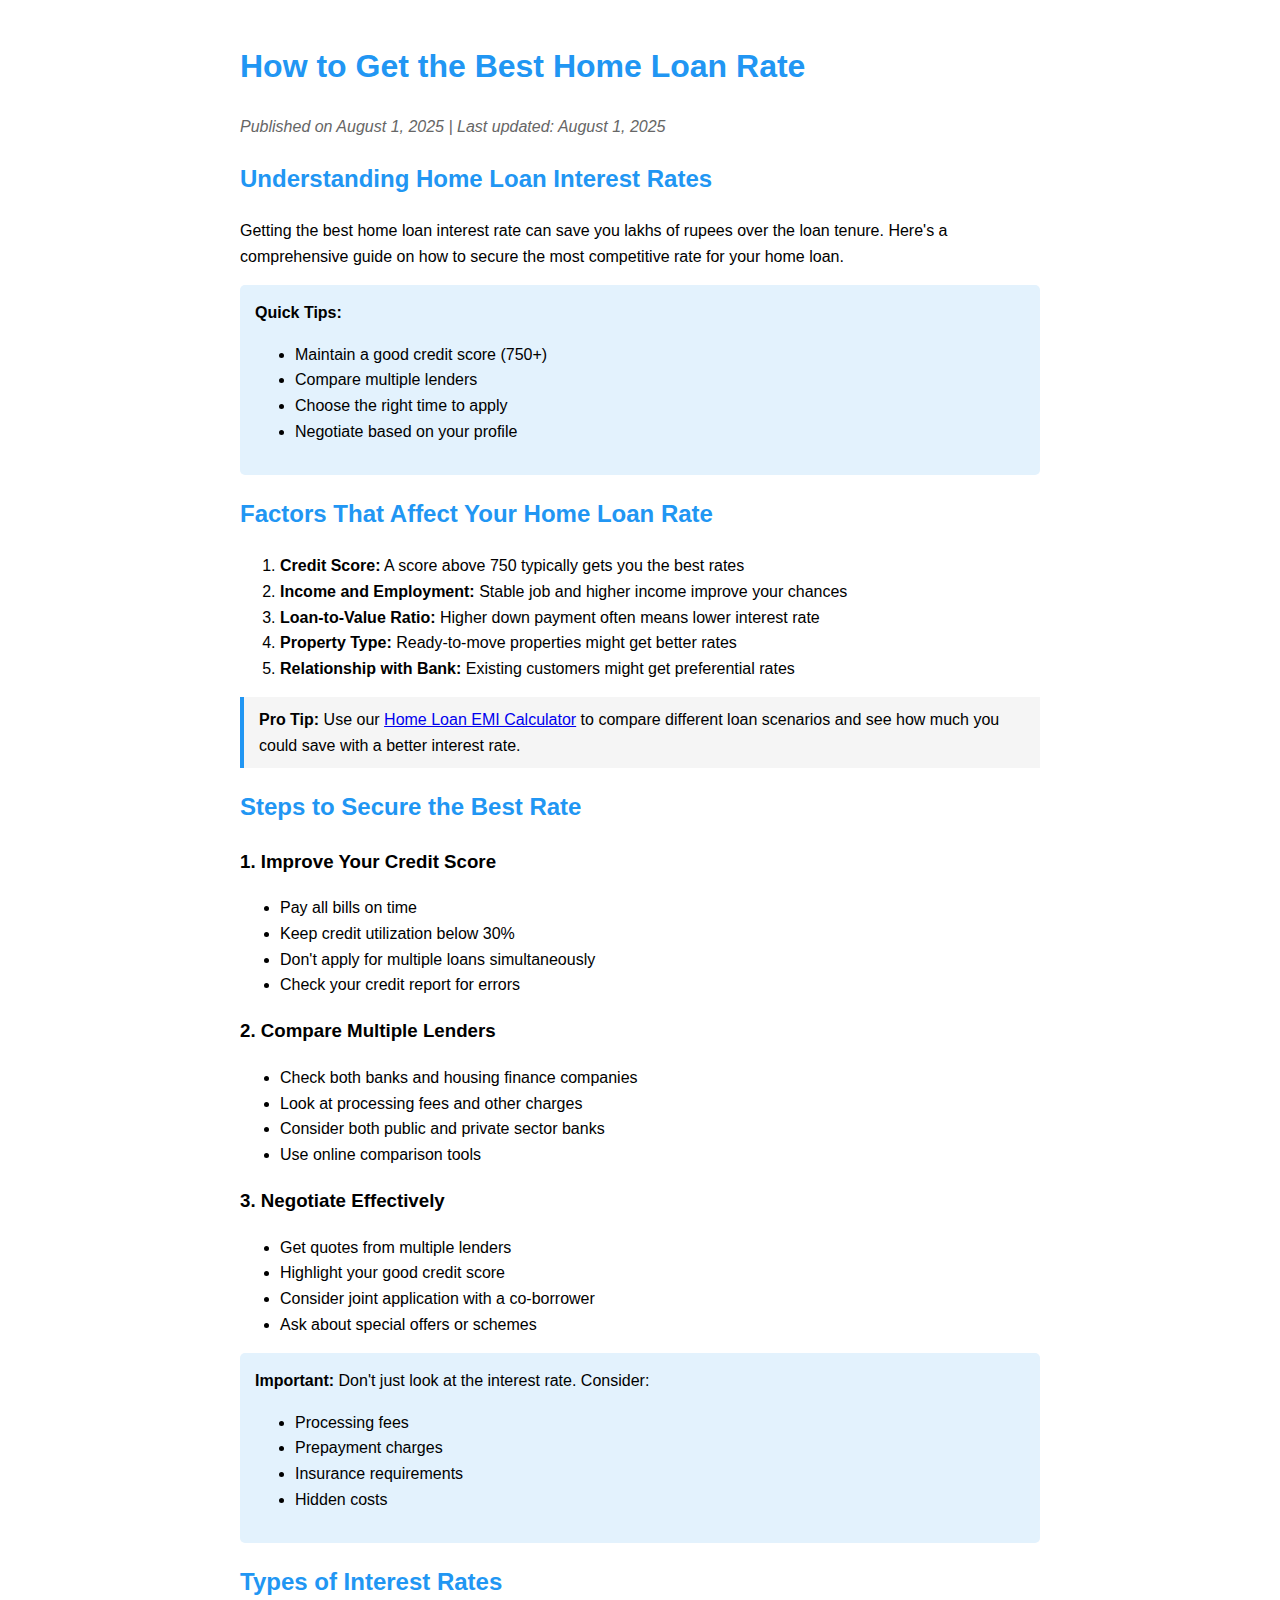
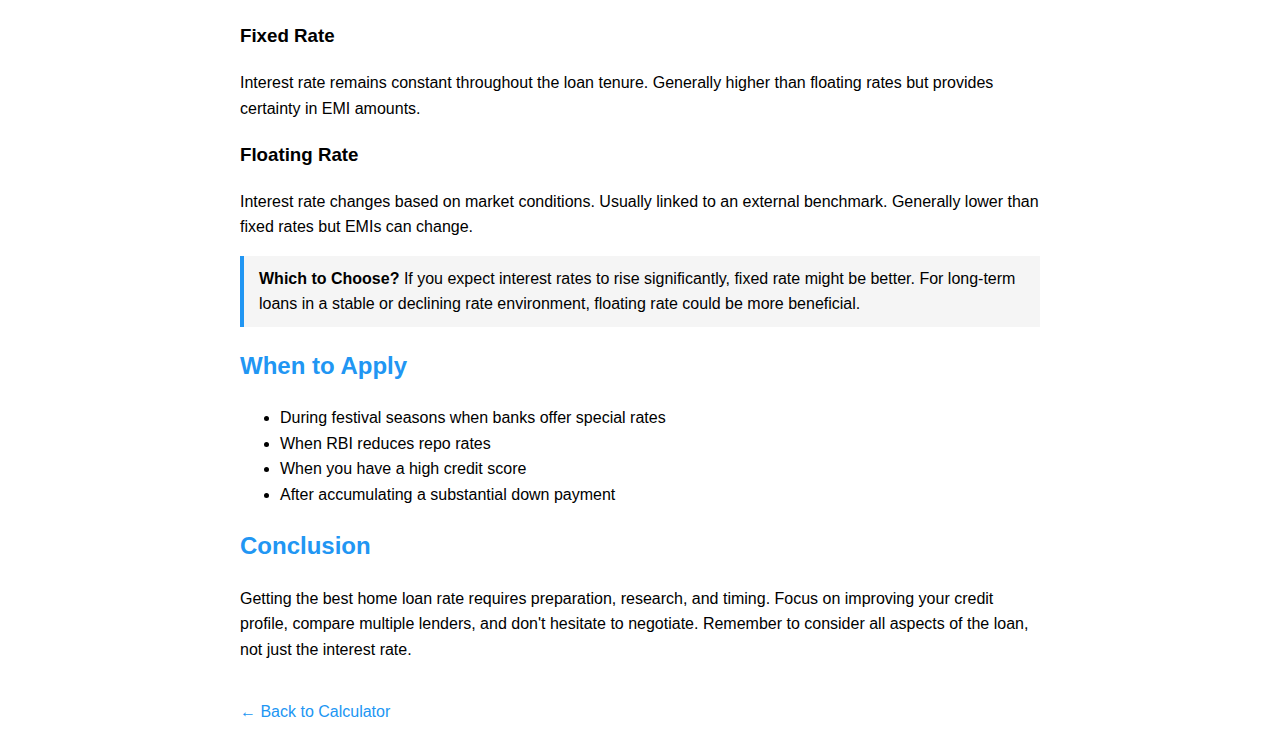
<file: articles/best-home-loan-rates.html>
<!DOCTYPE html>
<html lang="en">
<head>
    <meta charset="UTF-8">
    <meta name="viewport" content="width=device-width, initial-scale=1.0">
    <title>How to Get the Best Home Loan Interest Rate in 2025 | Complete Guide</title>
    <meta name="description" content="Expert guide on securing the lowest home loan interest rates in 2025. Learn about credit score impact, negotiation tips, and factors that affect your home loan rate.">
    <meta name="keywords" content="best home loan rates, home loan interest rate, lowest home loan interest, mortgage rates, housing loan">
    <meta name="author" content="Bitactro">
    <meta property="og:title" content="How to Get the Best Home Loan Interest Rate - Complete Guide">
    <meta property="og:description" content="Comprehensive guide to securing the lowest home loan interest rates. Expert tips and strategies for better mortgage terms.">
    <meta property="og:image" content="" id="ogImage">
    <meta property="og:url" content="" id="ogUrl">
    <meta name="twitter:card" content="summary_large_image">
    <meta name="robots" content="index, follow">
    <link rel="canonical" href="" id="canonicalUrl">
    <script type="application/ld+json">
    {
      "@context": "https://schema.org",
      "@type": "Article",
      "mainEntityOfPage": {
        "@type": "WebPage",
        "@id": "https://bitactro.com/articles/best-home-loan-rates"
      },
      "headline": "How to Get the Best Home Loan Interest Rate - Complete Guide",
      "description": "Expert guide on securing the lowest home loan interest rates",
      "author": {
        "@type": "Organization",
        "name": "Bitactro"
      },
      "publisher": {
        "@type": "Organization",
        "name": "Bitactro",
        "logo": {
          "@type": "ImageObject",
          "url": "https://bitactro.com/logo.png"
        }
      },
      "datePublished": "2025-08-01",
      "dateModified": "2025-08-01"
    }
    </script>
    <style>
        body {
            font-family: 'Helvetica Neue', Arial, sans-serif;
            line-height: 1.6;
            max-width: 800px;
            margin: 0 auto;
            padding: 20px;
            color: var(--text);
            background: var(--bg);
        }
        h1, h2 { color: #2196F3; }
        .article-meta {
            color: #666;
            font-style: italic;
            margin-bottom: 20px;
        }
        .highlight {
            background: #e3f2fd;
            padding: 15px;
            border-radius: 5px;
            margin: 15px 0;
        }
        .tip-box {
            border-left: 4px solid #2196F3;
            padding: 10px 15px;
            margin: 15px 0;
            background: #f5f5f5;
        }
        .back-link {
            display: inline-block;
            margin-top: 20px;
            color: #2196F3;
            text-decoration: none;
        }
        .back-link:hover { text-decoration: underline; }
    </style>
</head>
<body>
    <article>
        <h1>How to Get the Best Home Loan Rate</h1>
        <div class="article-meta">Published on August 1, 2025 | Last updated: August 1, 2025</div>

        <h2>Understanding Home Loan Interest Rates</h2>
        <p>Getting the best home loan interest rate can save you lakhs of rupees over the loan tenure. Here's a comprehensive guide on how to secure the most competitive rate for your home loan.</p>

        <div class="highlight">
            <strong>Quick Tips:</strong>
            <ul>
                <li>Maintain a good credit score (750+)</li>
                <li>Compare multiple lenders</li>
                <li>Choose the right time to apply</li>
                <li>Negotiate based on your profile</li>
            </ul>
        </div>

        <h2>Factors That Affect Your Home Loan Rate</h2>
        <ol>
            <li><strong>Credit Score:</strong> A score above 750 typically gets you the best rates</li>
            <li><strong>Income and Employment:</strong> Stable job and higher income improve your chances</li>
            <li><strong>Loan-to-Value Ratio:</strong> Higher down payment often means lower interest rate</li>
            <li><strong>Property Type:</strong> Ready-to-move properties might get better rates</li>
            <li><strong>Relationship with Bank:</strong> Existing customers might get preferential rates</li>
        </ol>

        <div class="tip-box">
            <strong>Pro Tip:</strong> Use our <a href="../index.html">Home Loan EMI Calculator</a> to compare different loan scenarios and see how much you could save with a better interest rate.
        </div>

        <h2>Steps to Secure the Best Rate</h2>
        <h3>1. Improve Your Credit Score</h3>
        <ul>
            <li>Pay all bills on time</li>
            <li>Keep credit utilization below 30%</li>
            <li>Don't apply for multiple loans simultaneously</li>
            <li>Check your credit report for errors</li>
        </ul>

        <h3>2. Compare Multiple Lenders</h3>
        <ul>
            <li>Check both banks and housing finance companies</li>
            <li>Look at processing fees and other charges</li>
            <li>Consider both public and private sector banks</li>
            <li>Use online comparison tools</li>
        </ul>

        <h3>3. Negotiate Effectively</h3>
        <ul>
            <li>Get quotes from multiple lenders</li>
            <li>Highlight your good credit score</li>
            <li>Consider joint application with a co-borrower</li>
            <li>Ask about special offers or schemes</li>
        </ul>

        <div class="highlight">
            <strong>Important:</strong> Don't just look at the interest rate. Consider:
            <ul>
                <li>Processing fees</li>
                <li>Prepayment charges</li>
                <li>Insurance requirements</li>
                <li>Hidden costs</li>
            </ul>
        </div>

        <h2>Types of Interest Rates</h2>
        <h3>Fixed Rate</h3>
        <p>Interest rate remains constant throughout the loan tenure. Generally higher than floating rates but provides certainty in EMI amounts.</p>

        <h3>Floating Rate</h3>
        <p>Interest rate changes based on market conditions. Usually linked to an external benchmark. Generally lower than fixed rates but EMIs can change.</p>

        <div class="tip-box">
            <strong>Which to Choose?</strong> If you expect interest rates to rise significantly, fixed rate might be better. For long-term loans in a stable or declining rate environment, floating rate could be more beneficial.
        </div>

        <h2>When to Apply</h2>
        <ul>
            <li>During festival seasons when banks offer special rates</li>
            <li>When RBI reduces repo rates</li>
            <li>When you have a high credit score</li>
            <li>After accumulating a substantial down payment</li>
        </ul>

        <h2>Conclusion</h2>
        <p>Getting the best home loan rate requires preparation, research, and timing. Focus on improving your credit profile, compare multiple lenders, and don't hesitate to negotiate. Remember to consider all aspects of the loan, not just the interest rate.</p>

            <a href="../index.html" class="back-link">← Back to Calculator</a>
<script src="../config.js"></script>
<script>
    // Update meta tags with domain from config
    document.getElementById('ogImage').content = `https://${config.domain}/articles/home-loan-rates-guide.jpg`;
    document.getElementById('ogUrl').content = `https://${config.domain}/articles/best-home-loan-rates`;
    document.getElementById('canonicalUrl').href = `https://${config.domain}/articles/best-home-loan-rates`;

    // Update schema.org URL
    const schema = document.querySelector('script[type="application/ld+json"]');
    const schemaData = JSON.parse(schema.textContent);
    schemaData.mainEntityOfPage["@id"] = `https://${config.domain}/articles/best-home-loan-rates`;
    schemaData.publisher.logo.url = `https://${config.domain}${config.appLogoPath}`;
    schema.textContent = JSON.stringify(schemaData, null, 2);
</script>
</body>
</html>
    </article>
</body>
</html>
</file>
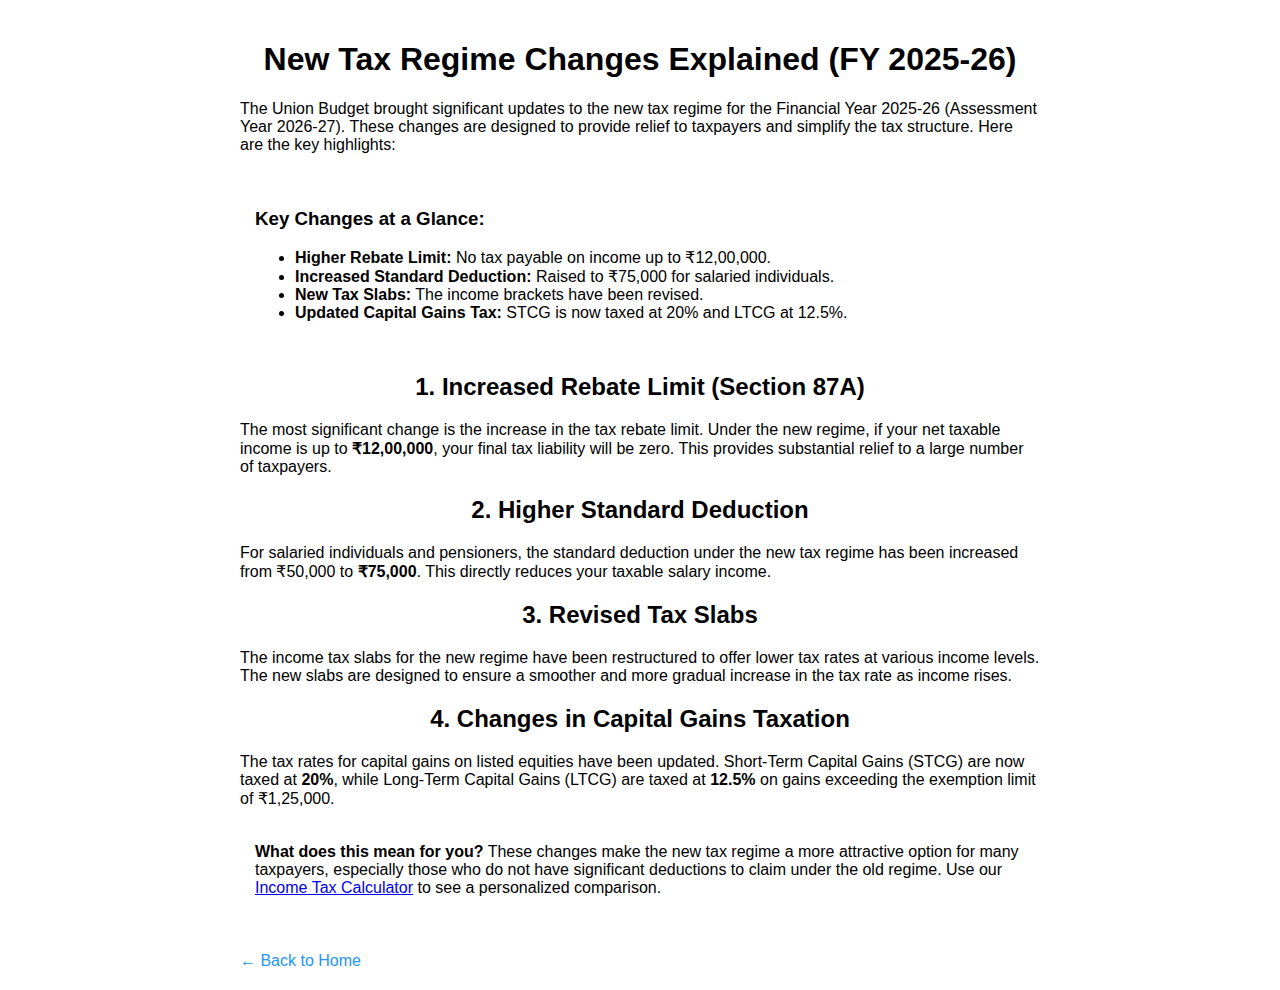
<file: articles/new-tax-regime-changes.html>
<!DOCTYPE html>
<html lang="en">
<head>
    <meta charset="UTF-8">
    <meta name="viewport" content="width=device-width, initial-scale=1.0">
    <title>Understanding the New Tax Regime Changes for FY 2025-26</title>
    <meta name="description" content="A clear explanation of the major changes in the new tax regime for FY 2025-26, including new tax slabs, a higher standard deduction, and updated capital gains rules.">
    <link rel="stylesheet" href="../css/style.css">
    <style>
        body { max-width: 800px; margin: 0 auto; padding: 20px; }
        .highlight { background: var(--header-bg); padding: 15px; border-radius: 8px; margin: 20px 0; }
        .back-link { display: inline-block; margin-top: 20px; color: #2196F3; text-decoration: none; }
        .back-link:hover { text-decoration: underline; }
    </style>
</head>
<body>
    <article>
        <h1>New Tax Regime Changes Explained (FY 2025-26)</h1>
        <p>The Union Budget brought significant updates to the new tax regime for the Financial Year 2025-26 (Assessment Year 2026-27). These changes are designed to provide relief to taxpayers and simplify the tax structure. Here are the key highlights:</p>

        <div class="highlight">
            <h3>Key Changes at a Glance:</h3>
            <ul>
                <li><strong>Higher Rebate Limit:</strong> No tax payable on income up to ₹12,00,000.</li>
                <li><strong>Increased Standard Deduction:</strong> Raised to ₹75,000 for salaried individuals.</li>
                <li><strong>New Tax Slabs:</strong> The income brackets have been revised.</li>
                <li><strong>Updated Capital Gains Tax:</strong> STCG is now taxed at 20% and LTCG at 12.5%.</li>
            </ul>
        </div>

        <h2>1. Increased Rebate Limit (Section 87A)</h2>
        <p>The most significant change is the increase in the tax rebate limit. Under the new regime, if your net taxable income is up to <strong>₹12,00,000</strong>, your final tax liability will be zero. This provides substantial relief to a large number of taxpayers.</p>

        <h2>2. Higher Standard Deduction</h2>
        <p>For salaried individuals and pensioners, the standard deduction under the new tax regime has been increased from ₹50,000 to <strong>₹75,000</strong>. This directly reduces your taxable salary income.</p>

        <h2>3. Revised Tax Slabs</h2>
        <p>The income tax slabs for the new regime have been restructured to offer lower tax rates at various income levels. The new slabs are designed to ensure a smoother and more gradual increase in the tax rate as income rises.</p>

        <h2>4. Changes in Capital Gains Taxation</h2>
        <p>The tax rates for capital gains on listed equities have been updated. Short-Term Capital Gains (STCG) are now taxed at <strong>20%</strong>, while Long-Term Capital Gains (LTCG) are taxed at <strong>12.5%</strong> on gains exceeding the exemption limit of ₹1,25,000.</p>

        <div class="highlight">
            <strong>What does this mean for you?</strong> These changes make the new tax regime a more attractive option for many taxpayers, especially those who do not have significant deductions to claim under the old regime. Use our <a href="../calculators/tax_calculator.html">Income Tax Calculator</a> to see a personalized comparison.
        </div>

        <a href="../index.html" class="back-link">← Back to Home</a>
    </article>
</body>
</html>
</file>
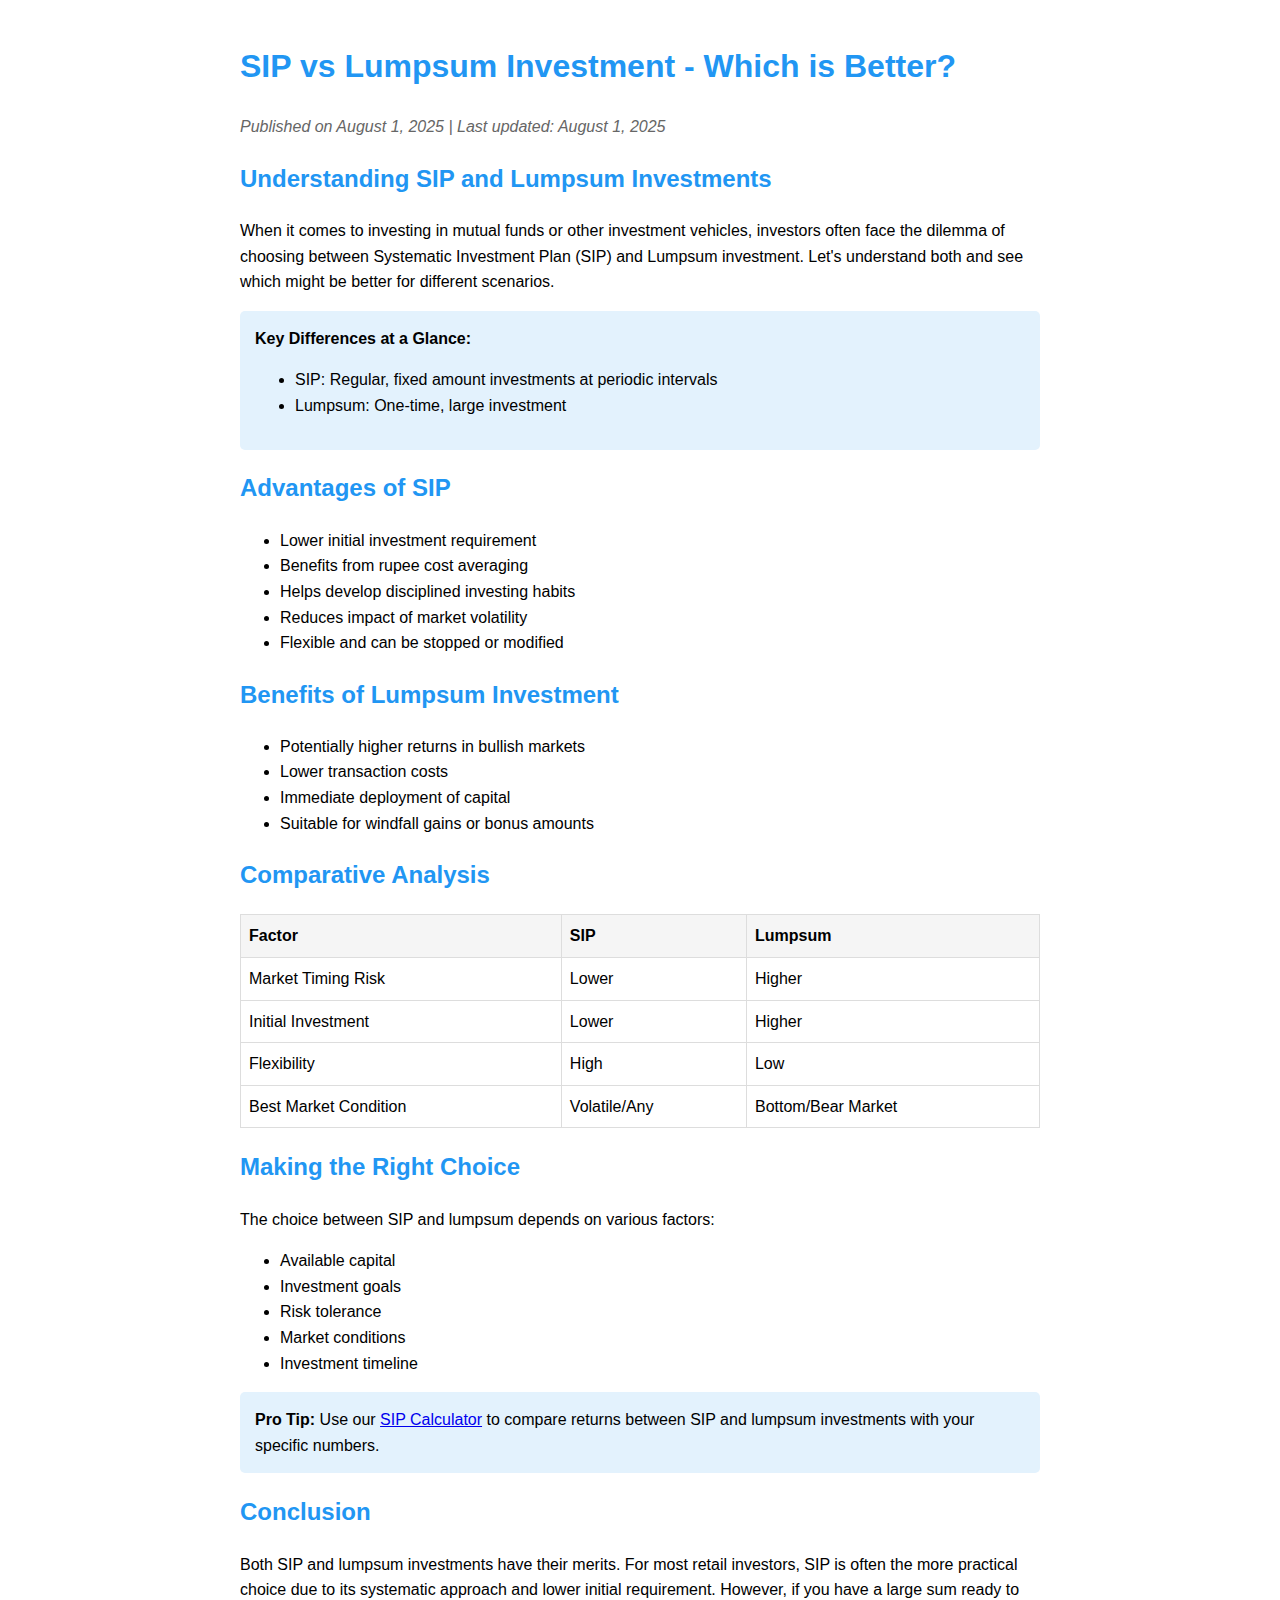
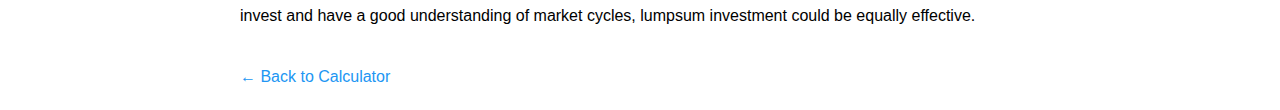
<file: articles/sip-vs-lumpsum.html>
<!DOCTYPE html>
<html lang="en">
<head>
    <meta charset="UTF-8">
    <meta name="viewport" content="width=device-width, initial-scale=1.0">
    <title>SIP vs Lumpsum Investment: Which is Better for Mutual Funds (2025)</title>
    <meta name="description" content="Compare SIP and Lumpsum investment methods for mutual funds. Learn the advantages, risks, and best scenarios for each investment approach with real examples.">
    <meta name="keywords" content="SIP vs lumpsum, mutual fund investment, systematic investment plan, best investment method, investment comparison">
    <meta name="author" content="Bitactro">
    <meta property="og:title" content="SIP vs Lumpsum Investment: Complete Comparison Guide">
    <meta property="og:description" content="Detailed comparison of SIP and Lumpsum investment methods. Make an informed choice for your mutual fund investments.">
    <meta property="og:image" content="" id="ogImage">
    <meta property="og:url" content="" id="ogUrl">
    <meta name="twitter:card" content="summary_large_image">
    <meta name="robots" content="index, follow">
    <link rel="canonical" href="" id="canonicalUrl">
    <script type="application/ld+json">
    {
      "@context": "https://schema.org",
      "@type": "Article",
      "mainEntityOfPage": {
        "@type": "WebPage",
        "@id": "https://bitactro.com/articles/sip-vs-lumpsum"
      },
      "headline": "SIP vs Lumpsum Investment: Complete Comparison Guide",
      "description": "Comprehensive comparison of SIP and Lumpsum investment methods for mutual funds",
      "author": {
        "@type": "Organization",
        "name": "Bitactro"
      },
      "publisher": {
        "@type": "Organization",
        "name": "Bitactro",
        "logo": {
          "@type": "ImageObject",
          "url": "https://bitactro.com/logo.png"
        }
      },
      "datePublished": "2025-08-01",
      "dateModified": "2025-08-01"
    }
    </script>
    <style>
        body {
            font-family: 'Helvetica Neue', Arial, sans-serif;
            line-height: 1.6;
            max-width: 800px;
            margin: 0 auto;
            padding: 20px;
            color: var(--text);
            background: var(--bg);
        }
        h1, h2 { color: #2196F3; }
        .article-meta {
            color: #666;
            font-style: italic;
            margin-bottom: 20px;
        }
        .highlight {
            background: #e3f2fd;
            padding: 15px;
            border-radius: 5px;
            margin: 15px 0;
        }
        table {
            width: 100%;
            border-collapse: collapse;
            margin: 15px 0;
        }
        th, td {
            border: 1px solid #ddd;
            padding: 8px;
            text-align: left;
        }
        th { background: #f5f5f5; }
        .back-link {
            display: inline-block;
            margin-top: 20px;
            color: #2196F3;
            text-decoration: none;
        }
        .back-link:hover { text-decoration: underline; }
    </style>
</head>
<body>
    <article>
        <h1>SIP vs Lumpsum Investment - Which is Better?</h1>
        <div class="article-meta">Published on August 1, 2025 | Last updated: August 1, 2025</div>

        <h2>Understanding SIP and Lumpsum Investments</h2>
        <p>When it comes to investing in mutual funds or other investment vehicles, investors often face the dilemma of choosing between Systematic Investment Plan (SIP) and Lumpsum investment. Let's understand both and see which might be better for different scenarios.</p>

        <div class="highlight">
            <strong>Key Differences at a Glance:</strong>
            <ul>
                <li>SIP: Regular, fixed amount investments at periodic intervals</li>
                <li>Lumpsum: One-time, large investment</li>
            </ul>
        </div>

        <h2>Advantages of SIP</h2>
        <ul>
            <li>Lower initial investment requirement</li>
            <li>Benefits from rupee cost averaging</li>
            <li>Helps develop disciplined investing habits</li>
            <li>Reduces impact of market volatility</li>
            <li>Flexible and can be stopped or modified</li>
        </ul>

        <h2>Benefits of Lumpsum Investment</h2>
        <ul>
            <li>Potentially higher returns in bullish markets</li>
            <li>Lower transaction costs</li>
            <li>Immediate deployment of capital</li>
            <li>Suitable for windfall gains or bonus amounts</li>
        </ul>

        <h2>Comparative Analysis</h2>
        <table>
            <tr>
                <th>Factor</th>
                <th>SIP</th>
                <th>Lumpsum</th>
            </tr>
            <tr>
                <td>Market Timing Risk</td>
                <td>Lower</td>
                <td>Higher</td>
            </tr>
            <tr>
                <td>Initial Investment</td>
                <td>Lower</td>
                <td>Higher</td>
            </tr>
            <tr>
                <td>Flexibility</td>
                <td>High</td>
                <td>Low</td>
            </tr>
            <tr>
                <td>Best Market Condition</td>
                <td>Volatile/Any</td>
                <td>Bottom/Bear Market</td>
            </tr>
        </table>

        <h2>Making the Right Choice</h2>
        <p>The choice between SIP and lumpsum depends on various factors:</p>
        <ul>
            <li>Available capital</li>
            <li>Investment goals</li>
            <li>Risk tolerance</li>
            <li>Market conditions</li>
            <li>Investment timeline</li>
        </ul>

        <div class="highlight">
            <strong>Pro Tip:</strong> Use our <a href="../index.html">SIP Calculator</a> to compare returns between SIP and lumpsum investments with your specific numbers.
        </div>

        <h2>Conclusion</h2>
        <p>Both SIP and lumpsum investments have their merits. For most retail investors, SIP is often the more practical choice due to its systematic approach and lower initial requirement. However, if you have a large sum ready to invest and have a good understanding of market cycles, lumpsum investment could be equally effective.</p>

            <a href="../index.html" class="back-link">← Back to Calculator</a>
<script src="../config.js"></script>
<script>
    // Update meta tags with domain from config
    document.getElementById('ogImage').content = `https://${config.domain}/articles/sip-vs-lumpsum-comparison.jpg`;
    document.getElementById('ogUrl').content = `https://${config.domain}/articles/sip-vs-lumpsum`;
    document.getElementById('canonicalUrl').href = `https://${config.domain}/articles/sip-vs-lumpsum`;

    // Update schema.org URL
    const schema = document.querySelector('script[type="application/ld+json"]');
    const schemaData = JSON.parse(schema.textContent);
    schemaData.mainEntityOfPage["@id"] = `https://${config.domain}/articles/sip-vs-lumpsum`;
    schemaData.publisher.logo.url = `https://${config.domain}${config.appLogoPath}`;
    schema.textContent = JSON.stringify(schemaData, null, 2);
</script>
</body>
</html>
    </article>
</body>
</html>
</file>
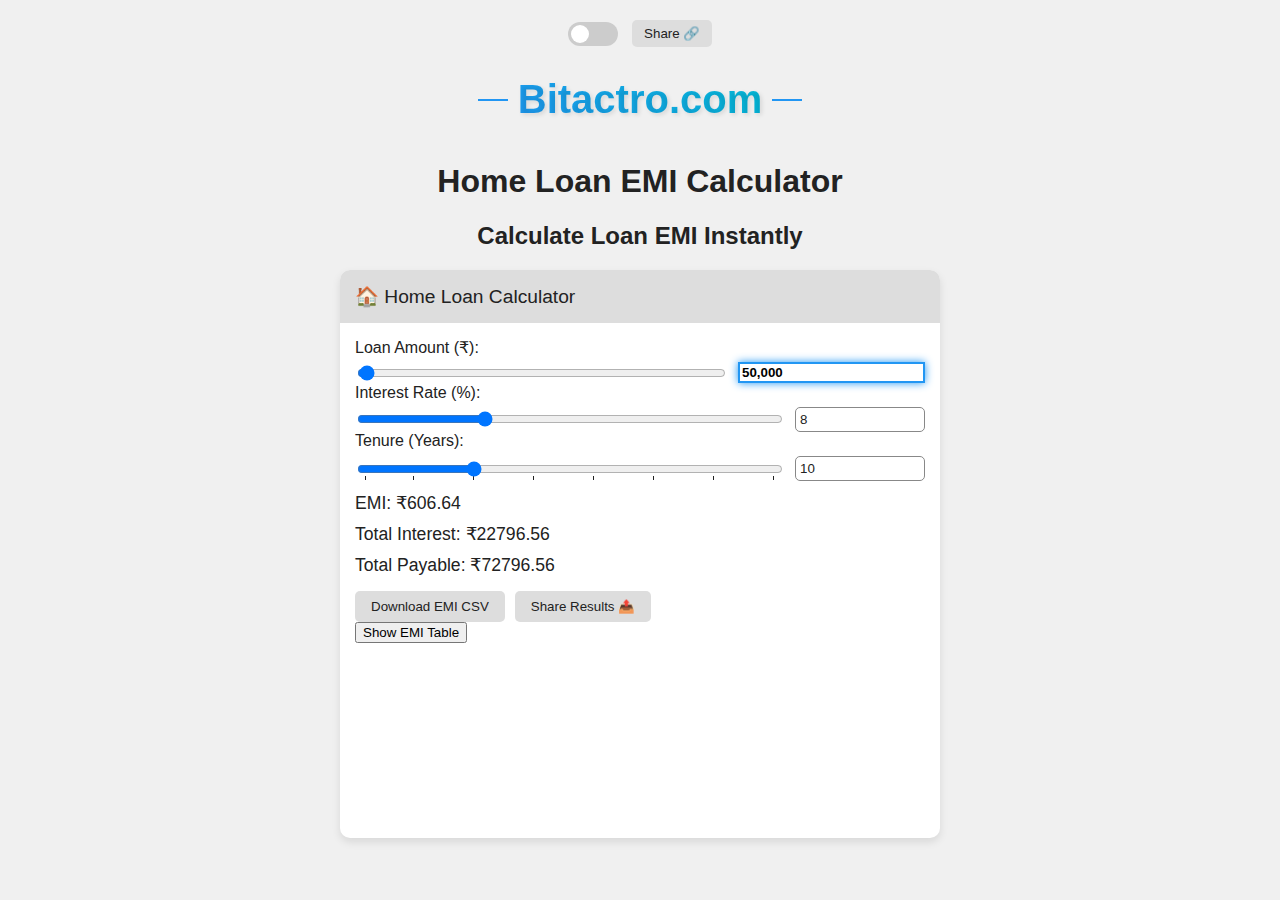
<file: calculators/home_loan_calculator.html>
<!DOCTYPE html>
<html lang="en">
<head>
<meta charset="UTF-8" />
<meta name="viewport" content="width=device-width, initial-scale=1.0">
<title>Home Loan EMI Calculator (2025) - Free Online Tools</title>
<meta name="description" content="Calculate Home Loan EMI instantly ✓ Home Loan EMI Calculator with Amortization Schedule ✓ Free Online Tools with Charts">
<meta name="keywords" content="home loan EMI calculator, EMI calculator with chart, loan EMI calculator, investment calculator">
<link rel="stylesheet" href="../css/style.css">
</head>
<body>
<div class="top-bar">
<label class="switch"><input type="checkbox" id="themeToggle"><span class="slider"></span></label>
<!-- FIX: Corrected the function call here -->
<button onclick="shareCalculation()">Share 🔗</button>
</div>
<header>
    <div class="brand-container">
        <h1 class="brand-title">Bitactro.com</h1>
    </div>
    <h1>Home Loan EMI Calculator</h1>
    <h2>Calculate Loan EMI Instantly</h2>
</header>
<main>
<div class="accordion">

<div class="card">
<div class="card-header">🏠 Home Loan Calculator</div>
<div class="card-content open">
<label>Loan Amount (₹):</label>
<div class="input-group">
  <input type="range" id="loanAmount" min="0" max="30000000" value="50000" step="500">
  <input type="text" id="loanAmountNum" value="5,0000" min="0" max="500000000" class="spotlight">
</div>
<label>Interest Rate (%):</label>
<div class="input-group">
  <input type="range" id="loanRate" min="1" max="25" value="8" step="0.1">
  <input type="number" id="loanRateNum" value="8" min="1" max="25" step="0.1">
</div>
<label>Tenure (Years):</label>
<div class="input-group">
  <input type="range" id="loanYears" min="1" max="35" value="10" step="1" list="loanYearsTicks">
  <input type="number" id="loanYearsNum" value="10" min="1" max="35">
  <datalist id="loanYearsTicks">
    <option value="1"></option>
    <option value="5"></option>
    <option value="10"></option>
    <option value="15"></option>
    <option value="20"></option>
    <option value="25"></option>
    <option value="30"></option>
    <option value="35"></option>
  </datalist>
</div>
<div class="result" id="loanEMI"></div>
<div class="result" id="loanInterest"></div>
<div class="result" id="loanTotal"></div>
<div class="result-actions">
  <button onclick="downloadEMICsv()">Download EMI CSV</button>
  <button onclick="shareCalculation()">Share Results 📤</button>
</div>
<button onclick="document.getElementById('emiTable').style.display='table';document.getElementById('loadMoreEMI').style.display='inline-block';">Show EMI Table</button>
<table id="emiTable" style="display:none;">
<thead><tr><th>Month</th><th>EMI</th><th>Principal</th><th>Interest</th><th>Balance</th></tr></thead>
<tbody></tbody>
</table>
<button id="loadMoreEMI" onclick="loadMoreEMI()" style="display:none;">Load more EMI</button>
<canvas id="loanChart"></canvas>
</div>
</div>

</div>
</main>
<script src="https://cdn.jsdelivr.net/npm/chart.js"></script>
<script src="../config.js"></script>
<script src="../js/theme.js"></script>
<script src="../js/utils.js"></script>
<script src="../js/charts.js"></script>
<script src="../js/loan.js"></script>

<!-- FIX: Added this script block to read shared URL data -->
<script>
function loadSharedValues() {
    const params = new URLSearchParams(window.location.search);
    const loanAmount = params.get('loan_amount');
    const loanRate = params.get('loan_rate');
    const loanYears = params.get('loan_years');
    
    if (loanAmount) {
        document.getElementById('loanAmount').value = parseFloat(loanAmount);
        document.getElementById('loanAmountNum').value = formatIndianNumber(loanAmount);
    }
    if (loanRate) {
        document.getElementById('loanRate').value = parseFloat(loanRate);
        document.getElementById('loanRateNum').value = parseFloat(loanRate);
    }
    if (loanYears) {
        document.getElementById('loanYears').value = parseFloat(loanYears);
        document.getElementById('loanYearsNum').value = parseFloat(loanYears);
    }
    
    // Trigger loan calculations to update the view
    if (loanAmount || loanRate || loanYears) {
        calculateLoan();
    }
}
// Run the function when the page loads
window.addEventListener('load', loadSharedValues);
</script>

</body>
</html>
</file>
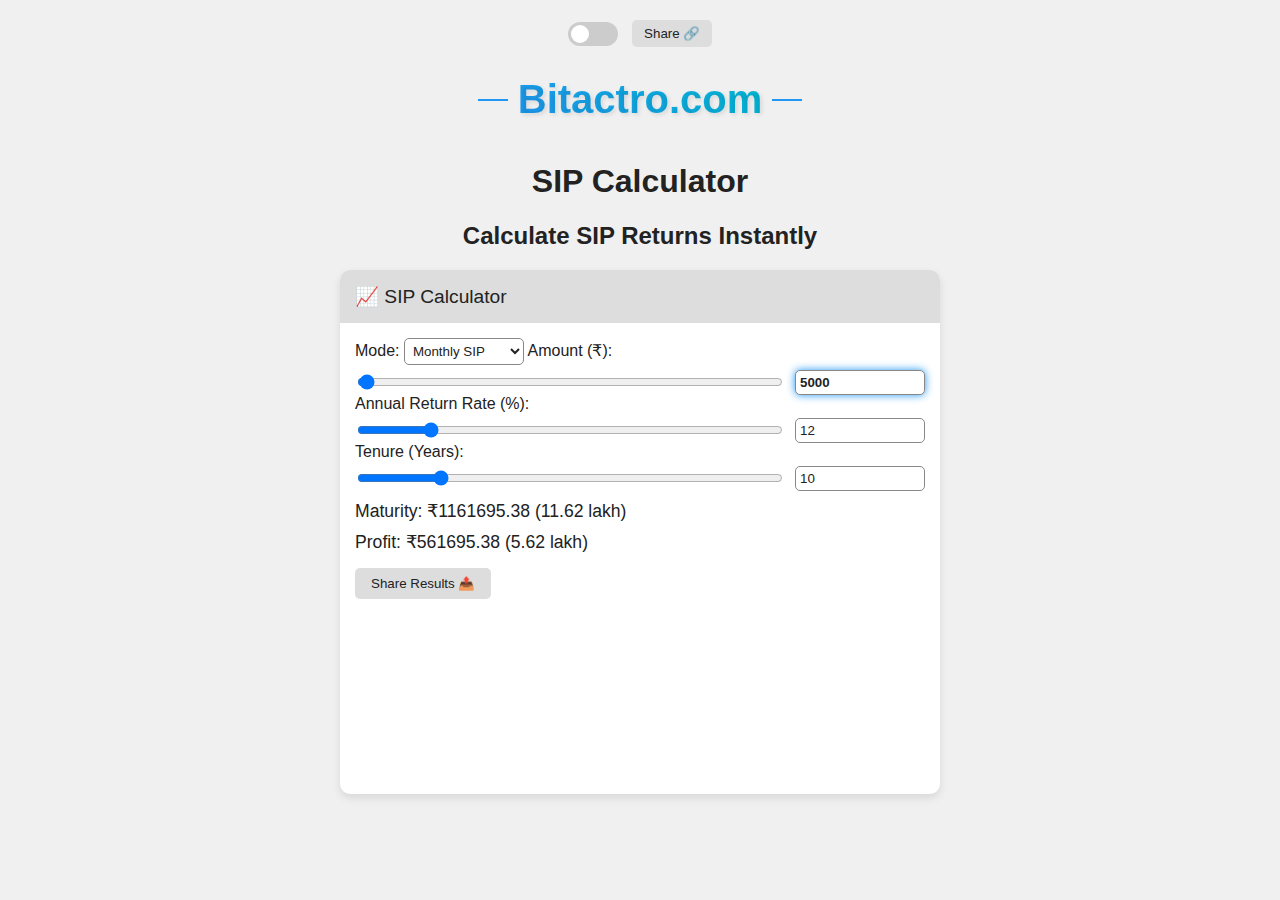
<file: calculators/sip_calculator.html>
<!DOCTYPE html>
<html lang="en">
<head>
<meta charset="UTF-8" />
<meta name="viewport" content="width=device-width, initial-scale=1.0">
<title>SIP Calculator (2025) - Free Online Tools</title>
<meta name="description" content="Calculate SIP returns instantly ✓ Monthly SIP Investment Calculator ✓ Free Online Tools with Charts">
<meta name="keywords" content="SIP calculator, mutual fund SIP calculator, monthly SIP calculator, investment calculator">
<link rel="stylesheet" href="../css/style.css">
</head>
<body>
<div class="top-bar">
<label class="switch"><input type="checkbox" id="themeToggle"><span class="slider"></span></label>
<!-- FIX: Corrected the function call here -->
<button onclick="shareCalculation()">Share 🔗</button>
</div>
<header>
    <div class="brand-container">
        <h1 class="brand-title">Bitactro.com</h1>
    </div>
    <h1>SIP Calculator</h1>
    <h2>Calculate SIP Returns Instantly</h2>
</header>
<main>
<div class="accordion">

<div class="card">
<div class="card-header">📈 SIP Calculator</div>
<div class="card-content open">
<label>Mode:</label>
<select id="sipMode">
  <option value="monthly">Monthly SIP</option>
  <option value="lumpsum">Lumpsum</option>
</select>
<label>Amount (₹):</label>
<div class="input-group">
  <input type="range" id="sipAmount" min="500" max="1500000" value="5000" step="500">
  <input type="number" id="sipAmountNum" value="5000" max="500000000" class="spotlight">
</div>
<label>Annual Return Rate (%):</label>
<div class="input-group">
  <input type="range" id="sipRate" min="1" max="70" value="12" step="0.1">
  <input type="number" id="sipRateNum" value="12" min="1" max="70" step="0.1">
</div>
<label>Tenure (Years):</label>
<div class="input-group">
  <input type="range" id="sipYears" min="1" max="50" value="10">
  <input type="number" id="sipYearsNum" value="10" min="1" max="50">
</div>
<div class="result" id="sipMaturity"></div>
<div class="result" id="sipProfit"></div>
<div class="result-actions">
  <button onclick="shareCalculation()">Share Results 📤</button>
</div>
<canvas id="sipChart"></canvas>
</div>
</div>

</div>
</main>
<script src="https://cdn.jsdelivr.net/npm/chart.js"></script>
<script src="../config.js"></script>
<script src="../js/theme.js"></script>
<script src="../js/utils.js"></script>
<script src="../js/charts.js"></script>
<script src="../js/sip.js"></script>

<!-- FIX: Added this script block to read shared URL data -->
<script>
function loadSharedValues() {
    const params = new URLSearchParams(window.location.search);
    const sipMode = params.get('sip_mode');
    const sipAmount = params.get('sip_amount');
    const sipRate = params.get('sip_rate');
    const sipYears = params.get('sip_years');
    
    if (sipMode) {
        document.getElementById('sipMode').value = sipMode;
    }
    if (sipAmount) {
        document.getElementById('sipAmount').value = parseFloat(sipAmount);
        document.getElementById('sipAmountNum').value = formatIndianNumber(sipAmount);
    }
    if (sipRate) {
        document.getElementById('sipRate').value = parseFloat(sipRate);
        document.getElementById('sipRateNum').value = parseFloat(sipRate);
    }
    if (sipYears) {
        document.getElementById('sipYears').value = parseFloat(sipYears);
        document.getElementById('sipYearsNum').value = parseFloat(sipYears);
    }
    
    // Trigger SIP calculations to update the view
    if (sipAmount || sipRate || sipYears || sipMode) {
        calculateSIP();
    }
}
// Run the function when the page loads
window.addEventListener('load', loadSharedValues);
</script>

</body>
</html>
</file>
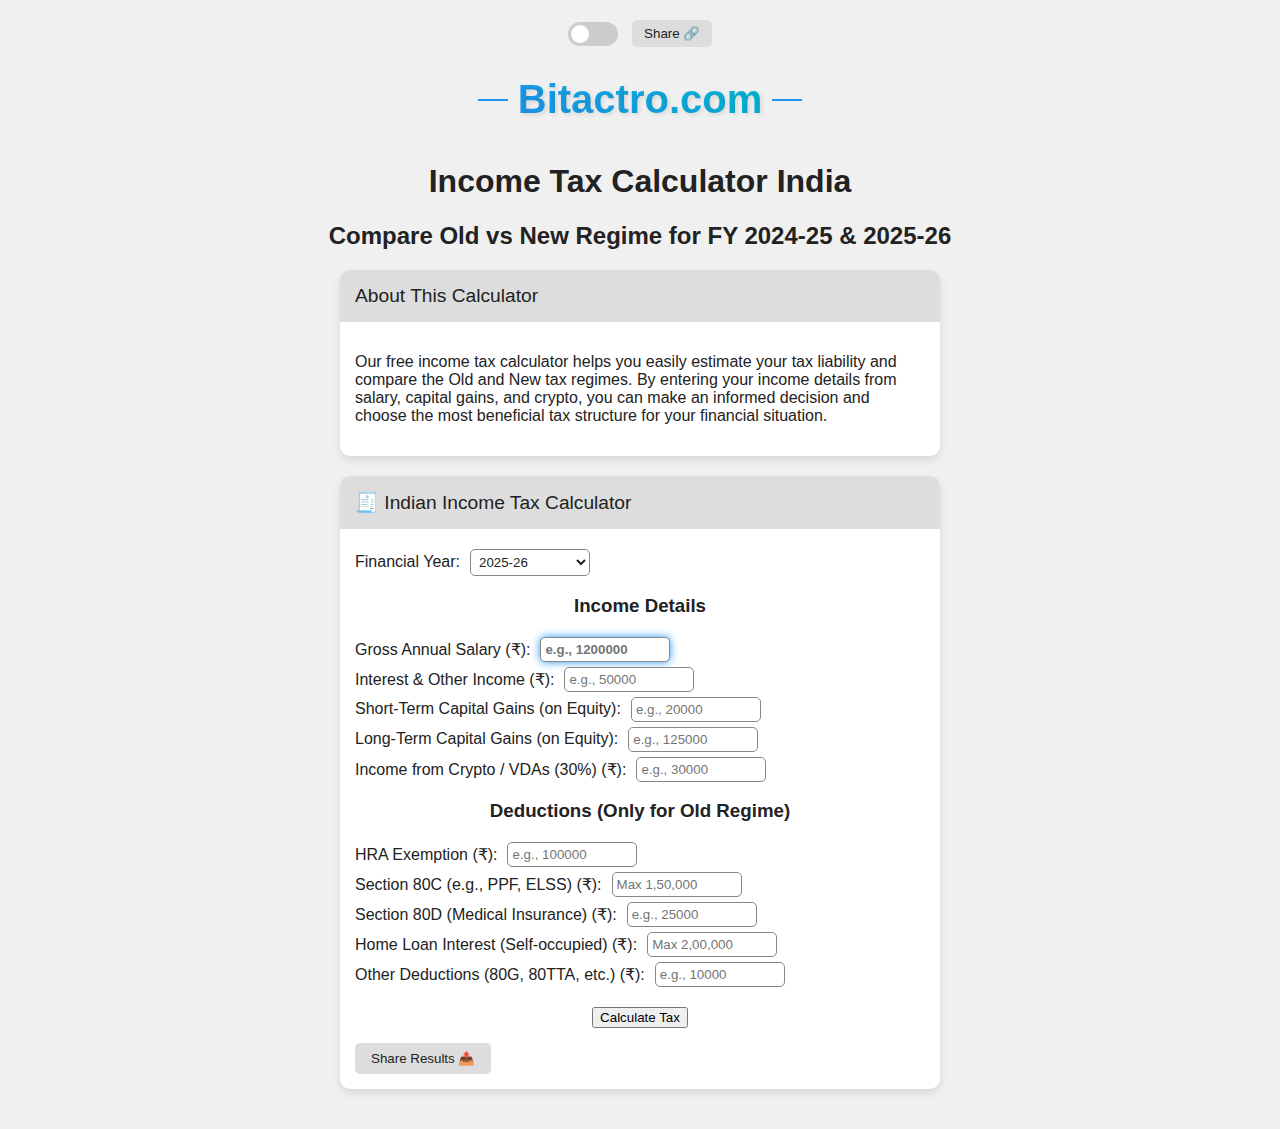
<file: calculators/tax_calculator.html>
<!DOCTYPE html>
<html lang="en">
<head>
<meta charset="UTF-8" />
<meta name="viewport" content="width=device-width, initial-scale=1.0">
<!-- SEO: Updated Title for better keyword targeting -->
<title>Income Tax Calculator India (FY 2025-26) - Old vs New Regime</title>
<!-- SEO: Updated Description to be more compelling in search results -->
<meta name="description" content="Instantly calculate your income tax for FY 2024-25 & 2025-26 with our free Indian tax calculator. Compare Old vs New Tax Regimes to find the best option for your salary, capital gains, and crypto income.">
<!-- SEO: Updated Keywords -->
<meta name="keywords" content="income tax calculator, tax calculator india, fy 2025-26, fy 2024-25, ay 2026-27, new tax regime, old tax regime, capital gains tax, crypto tax, tax comparison">
<link rel="stylesheet" href="../css/style.css">

<!-- SEO: Added Structured Data (Schema Markup) -->
<script type="application/ld+json">
{
  "@context": "https://schema.org",
  "@type": "WebApplication",
  "name": "Income Tax Calculator India (FY 2025-26 & 2024-25)",
  "description": "A free online tool to calculate and compare income tax liability under the old and new tax regimes in India, including salary, capital gains, and crypto income.",
  "applicationCategory": "FinanceApplication",
  "operatingSystem": "Any",
  "offers": {
    "@type": "Offer",
    "price": "0"
  }
}
</script>
<script type="application/ld+json">
{
  "@context": "https://schema.org",
  "@type": "FAQPage",
  "mainEntity": [{
    "@type": "Question",
    "name": "Which tax regime is better for FY 2025-26?",
    "acceptedAnswer": {
      "@type": "Answer",
      "text": "The choice between the old and new tax regimes depends on your income and the deductions you can claim. The old regime is often better if you have significant deductions (like HRA, Section 80C, home loan interest), while the new regime offers lower tax rates but fewer deductions. Our calculator provides a side-by-side comparison to help you decide."
    }
  },{
    "@type": "Question",
    "name": "What is the standard deduction for FY 2025-26?",
    "acceptedAnswer": {
      "@type": "Answer",
      "text": "For the Financial Year 2025-26, the standard deduction for salaried individuals is ₹75,000 under the New Tax Regime and ₹50,000 under the Old Tax Regime."
    }
  },{
    "@type": "Question",
    "name": "How is crypto taxed in India?",
    "acceptedAnswer": {
      "@type": "Answer",
      "text": "Income from Virtual Digital Assets (VDAs), including cryptocurrency, is taxed at a flat rate of 30% in India. No deductions are allowed against this income, and losses cannot be offset against other income sources."
    }
  }]
}
</script>

</head>
<body>
<div class="top-bar">
<label class="switch"><input type="checkbox" id="themeToggle"><span class="slider"></span></label>
<button onclick="shareCalculation()">Share 🔗</button>
</div>
<header>
    <div class="brand-container">
        <h1 class="brand-title">Bitactro.com</h1>
    </div>
    <h1>Income Tax Calculator India</h1>
    <h2>Compare Old vs New Regime for FY 2024-25 & 2025-26</h2>
</header>
<main>

<!-- SEO: Added introductory content -->
<div class="accordion">
    <div class="card">
        <div class="card-header">About This Calculator</div>
        <div class="card-content open" style="max-height: 1000px;">
            <p>Our free income tax calculator helps you easily estimate your tax liability and compare the Old and New tax regimes. By entering your income details from salary, capital gains, and crypto, you can make an informed decision and choose the most beneficial tax structure for your financial situation.</p>
        </div>
    </div>
</div>

<div class="accordion">
<div class="card">
<div class="card-header">🧾 Indian Income Tax Calculator</div>
<div class="card-content open">

    <!-- General Options -->
    <div class="input-group">
        <label for="financialYear">Financial Year:</label>
        <select id="financialYear">
            <option value="2025-26">2025-26</option>
            <option value="2024-25">2024-25</option>
        </select>
    </div>

    <!-- Income Details -->
    <h3 class="category-title">Income Details</h3>
    <div class="input-group">
        <label for="basicSalary">Gross Annual Salary (₹):</label>
        <input type="number" id="basicSalary" placeholder="e.g., 1200000" class="spotlight">
    </div>
    <div class="input-group">
        <label for="interestIncome">Interest & Other Income (₹):</label>
        <input type="number" id="interestIncome" placeholder="e.g., 50000">
    </div>
    <div class="input-group">
        <label for="stcgIncome">Short-Term Capital Gains (on Equity):</label>
        <input type="number" id="stcgIncome" placeholder="e.g., 20000">
    </div>
    <div class="input-group">
        <label for="ltcgIncome">Long-Term Capital Gains (on Equity):</label>
        <input type="number" id="ltcgIncome" placeholder="e.g., 125000">
    </div>
    <div class="input-group">
        <label for="cryptoIncome">Income from Crypto / VDAs (30%) (₹):</label>
        <input type="number" id="cryptoIncome" placeholder="e.g., 30000">
    </div>

    <!-- Deductions Section - Only for Old Regime -->
    <div id="deductionsSection">
        <h3 class="category-title">Deductions (Only for Old Regime)</h3>
        <div class="input-group">
            <label for="hra">HRA Exemption (₹):</label>
            <input type="number" id="hra" placeholder="e.g., 100000">
        </div>
        <div class="input-group">
            <label for="sec80c">Section 80C (e.g., PPF, ELSS) (₹):</label>
            <input type="number" id="sec80c" placeholder="Max 1,50,000">
        </div>
        <div class="input-group">
            <label for="sec80d">Section 80D (Medical Insurance) (₹):</label>
            <input type="number" id="sec80d" placeholder="e.g., 25000">
        </div>
        <div class="input-group">
            <label for="homeLoanInterest">Home Loan Interest (Self-occupied) (₹):</label>
            <input type="number" id="homeLoanInterest" placeholder="Max 2,00,000">
        </div>
         <div class="input-group">
            <label for="otherDeductions">Other Deductions (80G, 80TTA, etc.) (₹):</label>
            <input type="number" id="otherDeductions" placeholder="e.g., 10000">
        </div>
    </div>
    
    <!-- Trigger Button -->
    <div class="input-group" style="justify-content: center; margin-top: 20px;">
        <button id="calculateBtn" class="result-actions-button">Calculate Tax</button>
    </div>

    <!-- Results Comparison -->
    <div id="resultsContainer" style="display: none;">
        <h3 class="category-title">Tax Comparison</h3>
        <div id="taxComparisonBlock">
            <!-- This will be populated by JS -->
        </div>
        <div class="result highlight-result" id="savingsMessage"></div>
    </div>


    <div class="result-actions">
      <button onclick="shareCalculation()">Share Results 📤</button>
    </div>
</div>
</div>
</div>
</main>
<script src="../js/theme.js"></script>
<script src="../js/tax.js"></script>
<script src="../js/utils.js"></script>
<script>
    function loadSharedValues() {
        const params = new URLSearchParams(window.location.search);
        if (params.get('active') !== 'tax') return;

        const setValue = (id, paramName) => {
            const el = document.getElementById(id);
            const value = params.get(paramName);
            if (el && value) {
                el.value = value;
            }
        };

        setValue('financialYear', 'fy');
        setValue('basicSalary', 'salary');
        setValue('interestIncome', 'interest');
        setValue('stcgIncome', 'stcg');
        setValue('ltcgIncome', 'ltcg');
        setValue('cryptoIncome', 'crypto');
        setValue('hra', 'hra');
        setValue('sec80c', 'sec80c');
        setValue('sec80d', 'sec80d');
        setValue('homeLoanInterest', 'homeloan');
        setValue('otherDeductions', 'otherded');

        // If any value was loaded, trigger the calculation
        if (params.has('salary')) {
            document.getElementById('calculateBtn').click();
        }
    }
    window.addEventListener('load', loadSharedValues);
</script>
</body>
</html>
</file>
<file: css/style.css>
body{font-family:sans-serif;background:var(--bg);color:var(--text);margin:0;padding:20px;transition:.3s}
:root.light{--bg:#f0f0f0;--text:#222;--card-bg:#fff;--header-bg:#ddd;--border:#ccc;}
:root.dark{--bg:linear-gradient(135deg,#4b6cb7,#182848);--text:#fff;--card-bg:rgba(255,255,255,0.1);--header-bg:rgba(255,255,255,0.2);--border:rgba(255,255,255,0.3);}
h1,h2{text-align:center;}
.brand-title {
    font-size: 2.5em;
    font-weight: bold;
    background: linear-gradient(45deg, #2196F3, #00BCD4);
    -webkit-background-clip: text;
    background-clip: text;
    -webkit-text-fill-color: transparent;
    text-shadow: 2px 2px 4px rgba(0,0,0,0.1);
    margin: 0.5em 0;
    position: relative;
    display: inline-block;
    padding: 0 20px;
}
.brand-title::before, .brand-title::after {
    content: '';
    position: absolute;
    top: 50%;
    width: 30px;
    height: 2px;
    background: #2196F3;
    transform: translateY(-50%);
}
.brand-title::before {
    left: -20px;
}
.brand-title::after {
    right: -20px;
}
.brand-container {
    text-align: center;
    margin-bottom: 1em;
    animation: fadeIn 1s ease-in;
}
@keyframes fadeIn {
    from { opacity: 0; transform: translateY(-20px); }
    to { opacity: 1; transform: translateY(0); }
}
.top-bar{text-align:center;margin-bottom:10px;}
.top-bar button{margin-left:10px;padding:6px 12px;border:none;border-radius:5px;background:var(--header-bg);color:var(--text);cursor:pointer;}
.switch{position:relative;display:inline-block;width:50px;height:24px;vertical-align:middle;}
.switch input{opacity:0;width:0;height:0;}
.slider{position:absolute;cursor:pointer;top:0;left:0;right:0;bottom:0;background:#ccc;transition:.4s;border-radius:24px;}
.slider:before{position:absolute;content:"";height:18px;width:18px;left:3px;bottom:3px;background:#fff;transition:.4s;border-radius:50%;}
input:checked+.slider{background:#2196F3;}
input:checked+.slider:before{transform:translateX(26px);}
.accordion{max-width:600px;margin:20px auto;}
.card{background:var(--card-bg);border-radius:10px;margin-bottom:10px;overflow:hidden;box-shadow:0 4px 8px rgba(0,0,0,0.1);}
.card-header{padding:15px;cursor:pointer;font-size:1.2em;background:var(--header-bg);}
.card-content{max-height:0;overflow:hidden;transition:max-height .3s ease,padding .3s ease;padding:0 15px;}
.card-content.open{max-height:3000px;padding:15px;}
.input-group{display:flex;align-items:center;gap:10px;margin-top:5px;}
input[type=range]{flex:1;}
input[type=number],select{width:120px;padding:4px;border:none;border-radius:5px;}
:root.light input[type=number],
:root.light input[type=range],
:root.light select {
  border: 1px solid #888;
  background: #fff;
  color: #222;
}
.result{margin-top:10px;font-size:1.1em;}
.error{color:red;margin-top:5px;}
table{width:100%;border-collapse:collapse;margin-top:5px;}
th,td{border:1px solid var(--border);padding:4px;font-size:0.9em;text-align:right;}
canvas{max-height:160px;width:100%!important;margin:10px auto;display:block;}
.spotlight {
  box-shadow: 0 0 8px #2196F3;
  border: 2px solid #2196F3;
  font-weight: bold;
}
.amount-spotlight {
  margin-left: 8px;
  font-size: 1.1em;
  color: #2196F3;
  font-weight: bold;
}
.highlight-result { background: #ffe066; color: #222; padding: 4px 8px; border-radius: 5px; font-weight: bold; }

.result-actions {
  margin-top: 15px;
  display: flex;
  gap: 10px;
  flex-wrap: wrap;
}

.result-actions button {
  padding: 8px 16px;
  border: none;
  border-radius: 5px;
  background: var(--header-bg);
  color: var(--text);
  cursor: pointer;
  transition: 0.3s;
}

.result-actions button:hover {
  opacity: 0.8;
}

/* Added for spacing between content blocks */
.content-section {
    margin-top: 40px;
}

/* Added for category titles */
.category-title {
    text-align: center;
    margin-bottom: 20px;
    color: var(--text);
}

/* New block for calculator section */
.content-block {
    background: var(--card-bg);
    border-radius: 10px;
    padding: 20px;
    margin-top: 20px;
    box-shadow: 0 4px 8px rgba(0,0,0,0.1);
}

.content-block .category-title {
    margin-top: 0;
}

/* --- New Tax Comparison Styles --- */
.tax-comparison-container {
    display: flex;
    gap: 20px;
    margin-top: 20px;
}
.tax-comparison-column {
    flex: 1;
    padding: 15px;
    border: 1px solid var(--border);
    border-radius: 8px;
}
.tax-column-header {
    font-size: 1.3em;
    font-weight: bold;
    text-align: center;
    margin-bottom: 15px;
    color: #2196F3;
}
.tax-row {
    display: flex;
    justify-content: space-between;
    padding: 8px 0;
    border-bottom: 1px solid var(--border);
}
.tax-row:last-child {
    border-bottom: none;
}
.tax-row.summary {
    font-weight: bold;
}
.tax-row.total {
    font-size: 1.2em;
    font-weight: bold;
    color: #2196F3;
    background: var(--header-bg);
    margin: 10px -15px -15px;
    padding: 10px 15px;
    border-bottom-left-radius: 8px;
    border-bottom-right-radius: 8px;
}
.tax-breakdown-header {
    font-weight: bold;
    margin-top: 15px;
    margin-bottom: 5px;
    text-align: center;
    color: var(--text);
    opacity: 0.8;
}
.tax-row.small {
    font-size: 0.9em;
    opacity: 0.9;
}
#savingsMessage {
    text-align: center;
    margin-top: 20px;
    padding: 12px;
    border-radius: 8px;
}
.savings-amount {
    color: #27ae60;
}
:root.dark .savings-amount {
    color: #2ecc71;
}

/* --- Footer Styles --- */
footer {
    text-align: center;
    margin-top: 40px;
    padding-top: 20px;
    border-top: 1px solid var(--border);
    color: var(--text);
    opacity: 0.8;
}

/* --- MOBILE RESPONSIVE FIX --- */
@media (max-width: 600px) {
    .tax-comparison-container {
        flex-direction: column; /* Stack columns vertically */
    }
    .input-group {
        flex-direction: column;
        align-items: flex-start;
    }
    input[type=number], select {
        width: 100%;
    }
}
</file>
